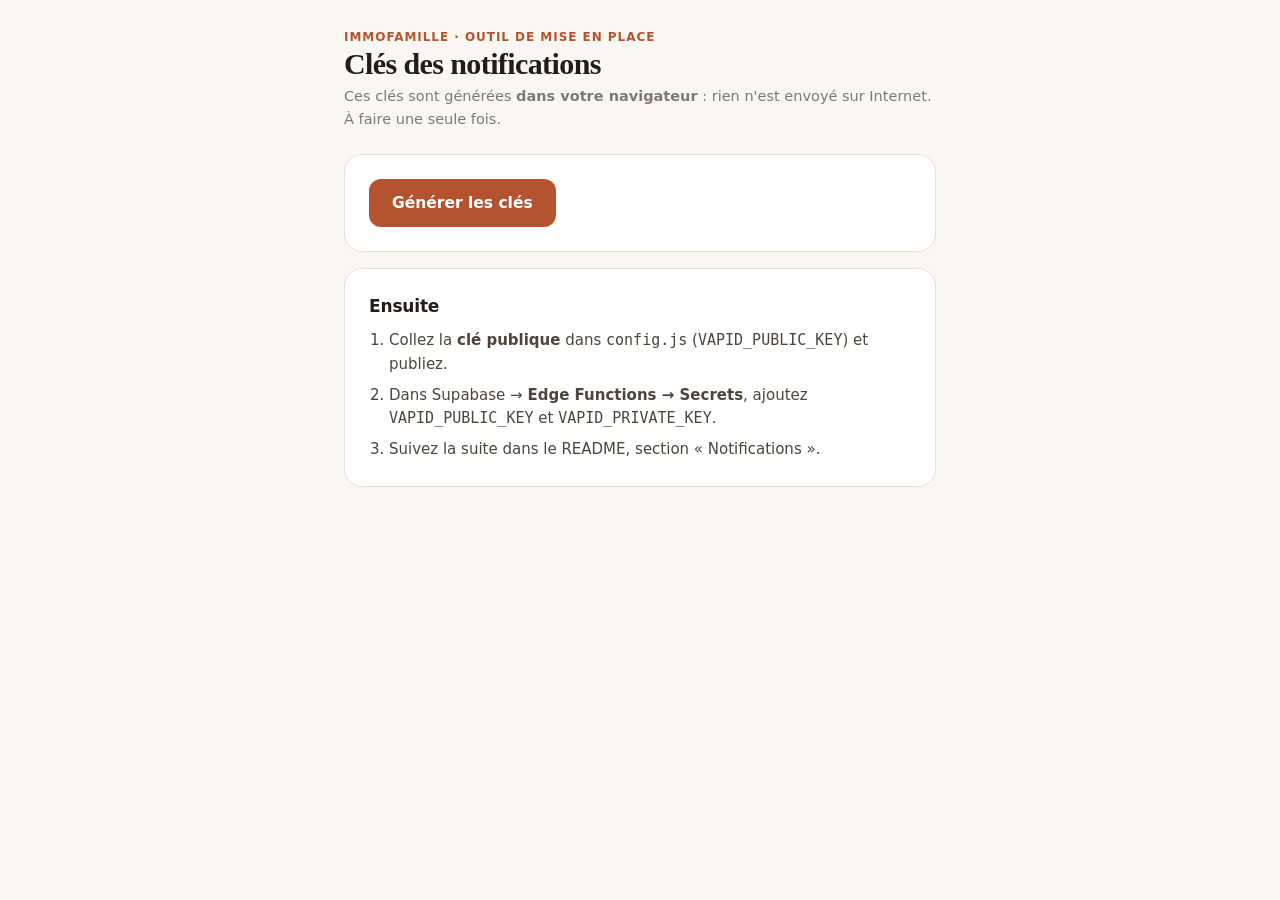
<file: outils/cles-notifications.html>
<!DOCTYPE html>
<html lang="fr" data-theme="light">
<head>
  <meta charset="UTF-8"/>
  <meta name="viewport" content="width=device-width, initial-scale=1.0"/>
  <meta name="robots" content="noindex"/>
  <title>ImmoFamille · Clés des notifications</title>
  <link rel="stylesheet" href="../style.css"/>
  <style>
    body { background: var(--bg); }
    .page { max-width: 640px; }
    .key-row { display: flex; gap: 8px; margin-bottom: 6px; }
    .key-row .input { flex: 1; min-width: 0; font-family: ui-monospace, monospace; font-size: 13px; }
    .danger-note { color: var(--danger); font-weight: 600; }
    ol.steps { padding-left: 20px; display: grid; gap: 8px; color: var(--ink-2); }
  </style>
</head>
<body>
  <main class="page">
    <header class="page-header">
      <p class="eyebrow">ImmoFamille · outil de mise en place</p>
      <h1 class="page-title">Clés des notifications</h1>
      <p class="page-sub">Ces clés sont générées <strong>dans votre navigateur</strong> : rien n'est envoyé sur Internet. À faire une seule fois.</p>
    </header>

    <section class="panel">
      <button type="button" class="btn btn-primary btn-lg" id="btn-generer">Générer les clés</button>
      <div id="resultat" hidden>
        <div class="field" style="margin-top:20px">
          <label class="label" for="cle-publique">Clé publique <span class="label-hint">→ config.js (VAPID_PUBLIC_KEY) et Secrets Supabase (VAPID_PUBLIC_KEY)</span></label>
          <div class="key-row">
            <input class="input input-readonly" id="cle-publique" readonly/>
            <button type="button" class="btn btn-secondary" data-copier="cle-publique">Copier</button>
          </div>
        </div>
        <div class="field">
          <label class="label" for="cle-privee">Clé privée <span class="label-hint">→ Secrets Supabase uniquement (VAPID_PRIVATE_KEY)</span></label>
          <div class="key-row">
            <input class="input input-readonly" id="cle-privee" readonly/>
            <button type="button" class="btn btn-secondary" data-copier="cle-privee">Copier</button>
          </div>
          <p class="hint danger-note">Ne mettez jamais la clé privée dans config.js, sur GitHub ni dans un message.</p>
        </div>
      </div>
    </section>

    <section class="panel">
      <h2 style="font-size:17px;margin-bottom:10px">Ensuite</h2>
      <ol class="steps">
        <li>Collez la <strong>clé publique</strong> dans <code>config.js</code> (<code>VAPID_PUBLIC_KEY</code>) et publiez.</li>
        <li>Dans Supabase → <strong>Edge Functions → Secrets</strong>, ajoutez <code>VAPID_PUBLIC_KEY</code> et <code>VAPID_PRIVATE_KEY</code>.</li>
        <li>Suivez la suite dans le README, section « Notifications ».</li>
      </ol>
    </section>
  </main>

  <script>
    const b64url = bytes => btoa(String.fromCharCode(...new Uint8Array(bytes)))
      .replace(/\+/g, '-').replace(/\//g, '_').replace(/=+$/, '');

    document.getElementById('btn-generer').addEventListener('click', async () => {
      // Paire de clés P-256, format attendu par web-push (VAPID)
      const paire = await crypto.subtle.generateKey({ name: 'ECDSA', namedCurve: 'P-256' }, true, ['sign', 'verify']);
      const publique = await crypto.subtle.exportKey('raw', paire.publicKey);
      const privee   = await crypto.subtle.exportKey('jwk', paire.privateKey);
      document.getElementById('cle-publique').value = b64url(publique);
      document.getElementById('cle-privee').value   = privee.d;
      document.getElementById('resultat').hidden = false;
      document.getElementById('btn-generer').textContent = 'Générer de nouvelles clés';
    });

    document.querySelectorAll('[data-copier]').forEach(btn => btn.addEventListener('click', async () => {
      const champ = document.getElementById(btn.dataset.copier);
      champ.select();
      try { await navigator.clipboard.writeText(champ.value); btn.textContent = 'Copié'; }
      catch (e) { document.execCommand('copy'); btn.textContent = 'Copié'; }
      setTimeout(() => { btn.textContent = 'Copier'; }, 1500);
    }));
  </script>
</body>
</html>
</file>
<file: style.css>
/* ============================================================
   ImmoFamille — style.css
   Chaleureux et sérieux : tons terre, papier crème, terracotta.
   Titres : Fraunces · Texte : Figtree · Icônes : Lucide
============================================================ */

/* ------------------------------------------------------------
   1. TOKENS
------------------------------------------------------------ */
:root {
  --bg:          #FAF7F2;
  --surface:     #FFFFFF;
  --surface-2:   #F4EFE7;
  --surface-3:   #EDE6DA;
  --line:        #E6DFD3;
  --line-strong: #D5CBBB;
  --ink:         #211E1A;
  --ink-2:       #4B453E;
  --muted:       #817970;

  --brand:       #B4532F;
  --brand-hover: #98431F;
  --brand-soft:  #F7E9E1;
  --brand-ink:   #8A3A1C;

  --ok:          #2E7650;
  --ok-soft:     #E3F1E8;
  --warn:        #A86B12;
  --warn-soft:   #FBF0DC;
  --danger:      #B83A2E;
  --danger-soft: #FBE7E4;

  --terrain:     #5E8452;
  --maison:      #43688F;
  --batiment:    #A2692B;
  --entreprise:  #735191;

  --radius-sm:   8px;
  --radius:      12px;
  --radius-lg:   18px;
  --shadow-sm:   0 1px 2px rgba(33, 30, 26, .06);
  --shadow:      0 1px 2px rgba(33, 30, 26, .05), 0 6px 20px rgba(33, 30, 26, .06);
  --shadow-lg:   0 4px 12px rgba(33, 30, 26, .08), 0 24px 48px rgba(33, 30, 26, .12);
  --ring:        0 0 0 3px rgba(180, 83, 47, .22);

  --font:        'Figtree', system-ui, -apple-system, 'Segoe UI', sans-serif;
  --font-display:'Fraunces', Georgia, 'Times New Roman', serif;
  --topbar-h:    64px;
  --ease:        cubic-bezier(.2, .7, .2, 1);
  color-scheme: light;
}

[data-theme="dark"] {
  --bg:          #161412;
  --surface:     #1F1C19;
  --surface-2:   #282420;
  --surface-3:   #312C27;
  --line:        #34302A;
  --line-strong: #4A433B;
  --ink:         #F3EEE7;
  --ink-2:       #CFC7BC;
  --muted:       #978F84;

  --brand:       #D9774F;
  --brand-hover: #E78C66;
  --brand-soft:  #3A2519;
  --brand-ink:   #F0A07F;

  --ok:          #5DB585;
  --ok-soft:     #1D3328;
  --warn:        #E0A445;
  --warn-soft:   #3A2C14;
  --danger:      #E47467;
  --danger-soft: #3B1F1B;

  --terrain:     #8DB27F;
  --maison:      #7FA3CB;
  --batiment:    #D39A5B;
  --entreprise:  #A987C6;

  --shadow-sm:   0 1px 2px rgba(0, 0, 0, .3);
  --shadow:      0 1px 2px rgba(0, 0, 0, .3), 0 8px 24px rgba(0, 0, 0, .25);
  --shadow-lg:   0 8px 24px rgba(0, 0, 0, .35), 0 24px 56px rgba(0, 0, 0, .4);
  --ring:        0 0 0 3px rgba(217, 119, 79, .3);
  color-scheme: dark;
}

/* ------------------------------------------------------------
   2. BASE
------------------------------------------------------------ */
*, *::before, *::after { box-sizing: border-box; margin: 0; padding: 0; }
html { -webkit-text-size-adjust: 100%; }
body {
  font-family: var(--font);
  font-size: 15px;
  line-height: 1.55;
  color: var(--ink);
  background: var(--bg);
  min-height: 100vh;
  -webkit-font-smoothing: antialiased;
}
img { max-width: 100%; display: block; }
button { font: inherit; color: inherit; cursor: pointer; background: none; border: none; }
input, textarea, select { font: inherit; color: var(--ink); }
a { color: inherit; }
:focus-visible { outline: none; box-shadow: var(--ring); border-radius: var(--radius-sm); }
[hidden] { display: none !important; }
.sr-only { position: absolute; width: 1px; height: 1px; overflow: hidden; clip: rect(0 0 0 0); white-space: nowrap; }

.icon { width: 18px; height: 18px; flex-shrink: 0; vertical-align: middle; }

h1, h2, h3 { font-weight: 600; letter-spacing: -.01em; }
.page-title {
  font-family: var(--font-display);
  font-weight: 600;
  font-size: 30px;
  line-height: 1.15;
  letter-spacing: -.02em;
}
.page-sub { color: var(--muted); font-size: 14.5px; margin-top: 4px; }
.hint { color: var(--muted); font-size: 13px; }
.hint.center { text-align: center; margin-top: 14px; }
.eyebrow {
  font-size: 12px; font-weight: 600; letter-spacing: .08em; text-transform: uppercase;
  color: var(--brand);
}

.view { display: none; }
.view.active { display: block; }

.fade-in { animation: fadeIn .35s var(--ease) both; }
@keyframes fadeIn { from { opacity: 0; transform: translateY(6px); } to { opacity: 1; transform: none; } }

/* ------------------------------------------------------------
   3. BOUTONS & CHAMPS
------------------------------------------------------------ */
.btn {
  display: inline-flex; align-items: center; justify-content: center; gap: 8px;
  height: 40px; padding: 0 16px;
  border-radius: 10px; border: 1px solid transparent;
  font-size: 14.5px; font-weight: 600; white-space: nowrap; text-decoration: none;
  transition: background .15s, border-color .15s, color .15s, box-shadow .15s, transform .1s;
}
.btn:active:not(:disabled) { transform: translateY(1px); }
.btn:disabled { opacity: .5; cursor: not-allowed; }
.btn.loading { opacity: .7; cursor: wait; }
.btn .icon { width: 17px; height: 17px; }
.btn-lg { height: 48px; padding: 0 22px; font-size: 15.5px; border-radius: 12px; }
.btn-block { width: 100%; }
.btn-sm { height: 34px; padding: 0 12px; font-size: 13.5px; border-radius: 9px; }

.btn-primary { background: var(--brand); color: #fff; }
.btn-primary:hover:not(:disabled) { background: var(--brand-hover); }
.btn-secondary { background: var(--surface); color: var(--ink); border-color: var(--line-strong); }
.btn-secondary:hover:not(:disabled) { background: var(--surface-2); }
.btn-ghost { color: var(--ink-2); }
.btn-ghost:hover:not(:disabled) { background: var(--surface-2); color: var(--ink); }
.btn-danger { background: var(--surface); color: var(--danger); border-color: var(--line-strong); }
.btn-danger:hover:not(:disabled) { background: var(--danger-soft); border-color: var(--danger); }
.btn-success { background: var(--ok); color: #fff; }
.btn-success:hover:not(:disabled) { filter: brightness(1.08); }

.icon-btn {
  width: 40px; height: 40px; border-radius: 10px;
  display: inline-flex; align-items: center; justify-content: center;
  color: var(--ink-2); transition: background .15s, color .15s;
}
.icon-btn:hover { background: var(--surface-2); color: var(--ink); }

.link-btn {
  color: var(--brand-ink); font-weight: 600; font-size: inherit;
  text-decoration: underline; text-underline-offset: 3px; text-decoration-thickness: 1px;
}
.link-btn:hover { color: var(--brand); }

.field { margin-bottom: 18px; }
.field-row { display: grid; grid-template-columns: 1fr 1fr; gap: 14px; }
.label { display: block; font-size: 14px; font-weight: 600; margin-bottom: 7px; color: var(--ink); }
.label-hint { font-weight: 400; color: var(--muted); font-size: 13px; margin-left: 4px; }
.input, .select {
  width: 100%; height: 46px; padding: 0 14px;
  background: var(--surface); border: 1px solid var(--line-strong); border-radius: 10px;
  font-size: 15px; transition: border-color .15s, box-shadow .15s;
}
textarea.input { height: auto; min-height: 104px; padding: 12px 14px; resize: vertical; line-height: 1.5; }
.input::placeholder { color: var(--muted); opacity: .8; }
.input:hover, .select:hover { border-color: var(--muted); }
.input:focus, .select:focus { outline: none; border-color: var(--brand); box-shadow: var(--ring); }
.input-readonly { background: var(--surface-2); color: var(--ink-2); font-variant-numeric: tabular-nums; }
.input-code {
  height: 58px; text-align: center; font-size: 26px; font-weight: 600;
  letter-spacing: .45em; padding-left: calc(14px + .45em); font-variant-numeric: tabular-nums;
}
.input-code::placeholder { letter-spacing: .45em; }
.select {
  appearance: none; height: 38px; width: auto; padding: 0 34px 0 12px; font-size: 14px; font-weight: 500;
  background-image: url("data:image/svg+xml,%3Csvg xmlns='http://www.w3.org/2000/svg' viewBox='0 0 24 24' fill='none' stroke='%23817970' stroke-width='2' stroke-linecap='round' stroke-linejoin='round'%3E%3Cpath d='m6 9 6 6 6-6'/%3E%3C/svg%3E");
  background-repeat: no-repeat; background-position: right 10px center; background-size: 16px;
}
.field-error { display: none; color: var(--danger); font-size: 13px; margin-top: 6px; }
.field-error.visible { display: block; }

/* ------------------------------------------------------------
   4. BARRE DU HAUT
------------------------------------------------------------ */
.topbar {
  position: sticky; top: 0; z-index: 1000;
  height: var(--topbar-h);
  display: flex; align-items: center; gap: 28px;
  padding: 0 28px;
  background: color-mix(in srgb, var(--bg) 88%, transparent);
  backdrop-filter: saturate(1.4) blur(10px);
  -webkit-backdrop-filter: saturate(1.4) blur(10px);
  border-bottom: 1px solid var(--line);
}
.brand { display: flex; align-items: center; gap: 10px; text-decoration: none; color: var(--ink); flex-shrink: 0; }
.brand-mark { width: 32px; height: 32px; color: var(--brand); }
.brand-name { font-family: var(--font-display); font-weight: 600; font-size: 21px; letter-spacing: -.02em; }
.brand-name span { color: var(--brand); }

.topnav { display: flex; gap: 4px; }
.topnav-link {
  position: relative; height: 38px; padding: 0 14px; border-radius: 10px;
  font-size: 14.5px; font-weight: 600; color: var(--muted);
  display: inline-flex; align-items: center; gap: 8px;
  transition: background .15s, color .15s;
}
.topnav-link:hover { color: var(--ink); background: var(--surface-2); }
.topnav-link.active { color: var(--ink); }
.topnav-link.active::after {
  content: ''; position: absolute; left: 14px; right: 14px; bottom: -13px;
  height: 2px; border-radius: 2px; background: var(--brand);
}
.notif-badge {
  display: none; min-width: 20px; height: 20px; padding: 0 6px; border-radius: 10px;
  background: var(--brand); color: #fff; font-size: 11.5px; font-weight: 700; line-height: 20px; text-align: center;
}
.notif-badge.visible { display: inline-block; }

.topbar-actions { margin-left: auto; display: flex; align-items: center; gap: 10px; }

.user-menu { position: relative; }
.avatar-btn {
  display: flex; align-items: center; gap: 6px;
  height: 42px; padding: 0 8px 0 4px; border-radius: 999px;
  border: 1px solid var(--line-strong); background: var(--surface);
  color: var(--muted); transition: box-shadow .15s;
}
.avatar-btn:hover, .avatar-btn[aria-expanded="true"] { box-shadow: var(--shadow); }
.avatar-btn .icon { width: 16px; height: 16px; }
.avatar-btn { position: relative; }
.avatar-dot {
  display: none; position: absolute; top: 2px; left: 28px; width: 11px; height: 11px; border-radius: 50%;
  background: var(--brand); box-shadow: 0 0 0 2px var(--surface);
}
.avatar-dot.visible { display: block; }
.avatar {
  width: 32px; height: 32px; border-radius: 50%;
  display: flex; align-items: center; justify-content: center;
  background: var(--ink); color: var(--bg); font-size: 13px; font-weight: 700; letter-spacing: .02em;
}
.menu {
  display: none; position: absolute; right: 0; top: calc(100% + 8px); z-index: 1100;
  min-width: 260px; padding: 6px;
  background: var(--surface); border: 1px solid var(--line); border-radius: 14px;
  box-shadow: var(--shadow-lg);
}
.menu.open { display: block; animation: fadeIn .15s var(--ease) both; }
.menu-head { padding: 10px 12px 12px; border-bottom: 1px solid var(--line); margin-bottom: 6px; }
.menu-name { font-weight: 700; }
.menu-email { font-size: 13px; color: var(--muted); overflow: hidden; text-overflow: ellipsis; white-space: nowrap; }
.menu-item {
  width: 100%; display: flex; align-items: center; gap: 12px;
  padding: 10px 12px; border-radius: 9px; font-size: 14.5px; text-align: left; color: var(--ink);
}
.menu-item:hover { background: var(--surface-2); }
.menu-item .icon { color: var(--muted); }
.menu-count { margin-left: auto; font-size: 12px; font-weight: 700; color: var(--brand); }
.menu-sep { height: 1px; background: var(--line); margin: 6px 4px; }
.menu-danger, .menu-danger .icon { color: var(--danger); }

/* Visibilité selon l'état de connexion */
.auth-mode .app-only { display: none !important; }
body:not(.auth-mode) .gate-only { display: none !important; }
body:not(.is-admin) .admin-only { display: none !important; }

/* ------------------------------------------------------------
   5. ÉCRANS DE CONNEXION
------------------------------------------------------------ */
.gate-aside {
  position: fixed; top: var(--topbar-h); left: 0; bottom: 0; width: 44%;
  background: var(--surface-2); border-right: 1px solid var(--line);
  display: flex; flex-direction: column; justify-content: space-between;
  overflow: hidden;
}
.gate-aside-inner { padding: 64px 56px 0; max-width: 560px; }
.gate-hero {
  font-family: var(--font-display); font-weight: 600;
  font-size: clamp(30px, 3.1vw, 42px); line-height: 1.12; letter-spacing: -.025em;
  margin: 14px 0 16px;
}
.gate-lead { color: var(--ink-2); font-size: 16px; line-height: 1.6; max-width: 46ch; }
.gate-points { list-style: none; margin-top: 28px; display: grid; gap: 14px; }
.gate-points li { display: flex; align-items: center; gap: 12px; font-weight: 500; color: var(--ink-2); }
.gate-points .icon {
  width: 34px; height: 34px; padding: 8px; border-radius: 10px;
  background: var(--surface); color: var(--brand); box-shadow: var(--shadow-sm);
}
.gate-illu { width: 100%; height: auto; color: var(--line-strong); padding: 0 24px 12px; }

.gate-page {
  min-height: calc(100vh - var(--topbar-h));
  display: flex; align-items: center; justify-content: center;
  padding: 40px 20px;
}
@media (min-width: 961px) {
  .gate-page { margin-left: 44%; }
}
.gate-card { width: 100%; max-width: 420px; }
.gate-card-center { text-align: center; }
.gate-title {
  font-family: var(--font-display); font-weight: 600;
  font-size: 28px; line-height: 1.2; letter-spacing: -.02em; margin-bottom: 8px;
}
.gate-text { color: var(--ink-2); margin-bottom: 22px; }

.segmented {
  display: grid; grid-template-columns: 1fr 1fr; gap: 4px; padding: 4px;
  background: var(--surface-2); border: 1px solid var(--line); border-radius: 12px; margin-bottom: 24px;
}
.segmented-btn {
  height: 38px; border-radius: 9px; font-size: 14.5px; font-weight: 600; color: var(--muted);
  transition: background .15s, color .15s, box-shadow .15s;
}
.segmented-btn.active { background: var(--surface); color: var(--ink); box-shadow: var(--shadow-sm); }

.auth-pane { display: none; }
.auth-pane.active { display: block; animation: fadeIn .25s var(--ease) both; }

.notice {
  display: none; margin-top: 18px; padding: 12px 14px 12px 42px; position: relative;
  border-radius: 10px; font-size: 14px; line-height: 1.5;
  background: var(--surface-2); color: var(--ink-2); border: 1px solid var(--line);
}
.notice.visible { display: block; animation: fadeIn .2s var(--ease) both; }
.notice::before {
  content: ''; position: absolute; left: 14px; top: 13px; width: 18px; height: 18px;
  background: currentColor; opacity: .9;
  -webkit-mask: var(--notice-icon) center / contain no-repeat; mask: var(--notice-icon) center / contain no-repeat;
  --notice-icon: url("data:image/svg+xml,%3Csvg xmlns='http://www.w3.org/2000/svg' viewBox='0 0 24 24' fill='none' stroke='black' stroke-width='2' stroke-linecap='round' stroke-linejoin='round'%3E%3Ccircle cx='12' cy='12' r='10'/%3E%3Cpath d='M12 16v-4M12 8h.01'/%3E%3C/svg%3E");
}
.notice.success { background: var(--ok-soft); border-color: transparent; color: var(--ink); }
.notice.success::before {
  color: var(--ok);
  --notice-icon: url("data:image/svg+xml,%3Csvg xmlns='http://www.w3.org/2000/svg' viewBox='0 0 24 24' fill='none' stroke='black' stroke-width='2' stroke-linecap='round' stroke-linejoin='round'%3E%3Ccircle cx='12' cy='12' r='10'/%3E%3Cpath d='m9 12 2 2 4-4'/%3E%3C/svg%3E");
}
.notice.error { background: var(--danger-soft); border-color: transparent; color: var(--ink); }
.notice.error::before {
  color: var(--danger);
  --notice-icon: url("data:image/svg+xml,%3Csvg xmlns='http://www.w3.org/2000/svg' viewBox='0 0 24 24' fill='none' stroke='black' stroke-width='2' stroke-linecap='round' stroke-linejoin='round'%3E%3Cpath d='m21.73 18-8-14a2 2 0 0 0-3.48 0l-8 14A2 2 0 0 0 4 21h16a2 2 0 0 0 1.73-3'/%3E%3Cpath d='M12 9v4M12 17h.01'/%3E%3C/svg%3E");
}

/* Connexion : mot de passe, attente de l'e-mail */
.label-row { display: flex; align-items: baseline; justify-content: space-between; gap: 12px; }
.link-sm { font-size: 13px; font-weight: 600; margin-bottom: 7px; }
.password-field { position: relative; }
.password-field .input { padding-right: 48px; }
.reveal-btn {
  position: absolute; right: 4px; top: 50%; transform: translateY(-50%);
  width: 40px; height: 38px; border-radius: 8px; display: flex; align-items: center; justify-content: center;
  color: var(--muted);
}
.reveal-btn:hover { color: var(--ink); background: var(--surface-2); }
.divider {
  display: flex; align-items: center; gap: 12px; margin: 22px 0 16px;
  color: var(--muted); font-size: 13px;
}
.divider::before, .divider::after { content: ''; flex: 1; height: 1px; background: var(--line); }
.otp-mode > .gate-title, .otp-mode > #auth-intro, .otp-mode > .segmented { display: none; }
.mail-wait { text-align: center; }
.mail-wait .state-icon { margin-bottom: 14px; }
.mail-wait-title { font-family: var(--font-display); font-size: 22px; font-weight: 600; margin-bottom: 6px; }
.mail-wait .gate-text { margin-bottom: 12px; }
.waiting-line {
  display: inline-flex; align-items: center; gap: 10px; text-align: left;
  font-size: 13.5px; color: var(--ink-2); background: var(--surface-2);
  padding: 10px 14px; border-radius: 10px;
}
.pulse-dot {
  width: 9px; height: 9px; border-radius: 50%; flex-shrink: 0; background: var(--brand);
  animation: pulse 1.4s ease-in-out infinite;
}
@keyframes pulse { 0%, 100% { opacity: .35; transform: scale(.85); } 50% { opacity: 1; transform: scale(1.1); } }
.rules { list-style: none; display: grid; gap: 4px; margin-top: 10px; font-size: 13.5px; color: var(--muted); }
.rules li { display: flex; align-items: center; gap: 8px; transition: color .15s; }
.rules .icon { width: 15px; height: 15px; }
.rules li.ok { color: var(--ok); }

.stepper { list-style: none; display: flex; align-items: center; gap: 10px; margin-bottom: 24px; }
.step { display: flex; align-items: center; gap: 8px; font-size: 13.5px; font-weight: 600; color: var(--muted); white-space: nowrap; }
.step-dot {
  width: 26px; height: 26px; border-radius: 50%; flex-shrink: 0;
  display: flex; align-items: center; justify-content: center; font-size: 12.5px; font-weight: 700;
  background: var(--surface); border: 1.5px solid var(--line-strong); color: var(--muted);
}
.step-dot .icon { width: 14px; height: 14px; stroke-width: 2.5; }
.step.active { color: var(--ink); }
.step.active .step-dot { background: var(--brand); border-color: var(--brand); color: #fff; }
.step.done { color: var(--ok); }
.step.done .step-dot { background: var(--ok); border-color: var(--ok); color: #fff; }
.step-line { flex: 1; height: 2px; border-radius: 2px; background: var(--line); min-width: 20px; }
.step-line.done { background: var(--ok); }

.state-icon {
  width: 60px; height: 60px; margin: 0 auto 18px; border-radius: 18px;
  display: flex; align-items: center; justify-content: center;
  background: var(--brand-soft); color: var(--brand);
}
.state-icon .icon { width: 28px; height: 28px; }
.state-actions { display: flex; gap: 10px; justify-content: center; flex-wrap: wrap; }
.gate-text code { background: var(--surface-2); padding: 1px 6px; border-radius: 5px; font-size: 13px; }

/* ------------------------------------------------------------
   6. ACCUEIL : LISTE + CARTE
------------------------------------------------------------ */
.home-layout {
  display: grid; grid-template-columns: minmax(460px, 58%) 1fr;
  height: calc(100vh - var(--topbar-h));
}
.list-pane { overflow-y: auto; padding: 28px 28px 48px; }
.map-pane { position: relative; padding: 16px 16px 16px 0; }
#map { width: 100%; height: 100%; border-radius: var(--radius-lg); overflow: hidden; background: var(--surface-2); }

.list-head { margin-bottom: 22px; }
.list-title-row { display: flex; align-items: flex-start; justify-content: space-between; gap: 16px; margin-bottom: 18px; }

.search-field {
  position: relative; display: flex; align-items: center;
  height: 48px; padding: 0 12px 0 16px; gap: 10px;
  background: var(--surface); border: 1px solid var(--line-strong); border-radius: 999px;
  box-shadow: var(--shadow-sm); transition: box-shadow .15s, border-color .15s;
}
.search-field:focus-within { border-color: var(--brand); box-shadow: var(--ring); }
.search-field > .icon { color: var(--muted); }
.search-field input { flex: 1; min-width: 0; border: none; background: none; outline: none; font-size: 15px; height: 100%; }
.search-field input::-webkit-search-cancel-button { display: none; }
.search-clear { display: none; width: 30px; height: 30px; border-radius: 50%; align-items: center; justify-content: center; color: var(--muted); }
.search-clear:hover { background: var(--surface-2); color: var(--ink); }
.search-clear.visible { display: inline-flex; }

.chips { display: flex; gap: 8px; margin-top: 14px; overflow-x: auto; scrollbar-width: none; padding-bottom: 2px; }
.chips::-webkit-scrollbar { display: none; }
.chip {
  flex-shrink: 0; display: inline-flex; align-items: center; gap: 7px;
  height: 36px; padding: 0 14px; border-radius: 999px;
  border: 1px solid var(--line-strong); background: var(--surface);
  font-size: 14px; font-weight: 500; color: var(--ink-2);
  transition: border-color .15s, background .15s, color .15s;
}
.chip .icon { width: 16px; height: 16px; }
.chip:hover { border-color: var(--ink-2); color: var(--ink); }
.chip.active { background: var(--ink); border-color: var(--ink); color: var(--bg); }

.biens-grid { display: grid; grid-template-columns: repeat(auto-fill, minmax(230px, 1fr)); gap: 26px 20px; }

.bien-card { cursor: pointer; border-radius: var(--radius); outline: none; }
.bien-media {
  position: relative; aspect-ratio: 4 / 3; border-radius: var(--radius); overflow: hidden;
  background: var(--surface-2);
}
.bien-media img { width: 100%; height: 100%; object-fit: cover; transition: transform .4s var(--ease); }
.bien-card:hover .bien-media img { transform: scale(1.04); }
.bien-placeholder {
  width: 100%; height: 100%; display: flex; align-items: center; justify-content: center;
  color: var(--type-color, var(--muted));
  background:
    radial-gradient(circle at 30% 25%, color-mix(in srgb, var(--type-color, var(--muted)) 14%, transparent), transparent 60%),
    var(--surface-2);
}
.bien-placeholder .icon { width: 40px; height: 40px; stroke-width: 1.25; opacity: .8; }
.bien-card.highlighted .bien-media, .bien-card:focus-visible .bien-media { box-shadow: 0 0 0 2px var(--bg), 0 0 0 4px var(--brand); }

.type-tag {
  position: absolute; left: 10px; top: 10px;
  display: inline-flex; align-items: center; gap: 6px;
  height: 28px; padding: 0 10px; border-radius: 999px;
  background: color-mix(in srgb, var(--surface) 94%, transparent); color: var(--ink);
  font-size: 12.5px; font-weight: 600; box-shadow: var(--shadow-sm);
}
.type-tag .icon { width: 14px; height: 14px; color: var(--type-color); }

.bien-body { padding: 12px 2px 0; }
.bien-name { font-size: 16px; font-weight: 600; line-height: 1.3; color: var(--ink); }
.bien-loc {
  display: flex; align-items: center; gap: 5px; margin-top: 2px;
  font-size: 14px; color: var(--muted); overflow: hidden; white-space: nowrap; text-overflow: ellipsis;
}
.bien-loc .icon { width: 14px; height: 14px; }
.bien-foot { display: flex; align-items: center; gap: 10px; margin-top: 10px; font-size: 13px; color: var(--ink-2); }
.bien-foot .progress { flex: 1; height: 4px; }

.statut {
  display: inline-flex; align-items: center; gap: 6px;
  font-size: 13px; font-weight: 600; white-space: nowrap;
}
.statut .icon { width: 15px; height: 15px; }
.statut-complet   { color: var(--ok); }
.statut-incomplet { color: var(--warn); }

.empty-state { grid-column: 1 / -1; text-align: center; padding: 56px 16px; color: var(--ink-2); }
.empty-state .state-icon { background: var(--surface-2); color: var(--muted); }
.empty-state h3 { font-family: var(--font-display); font-size: 21px; margin-bottom: 6px; color: var(--ink); }
.empty-state p { color: var(--muted); max-width: 36ch; margin: 0 auto 18px; }

.map-toggle {
  display: none; position: fixed; left: 50%; bottom: 22px; transform: translateX(-50%); z-index: 900;
  height: 46px; padding: 0 20px; border-radius: 999px; gap: 8px; align-items: center;
  background: var(--ink); color: var(--bg); font-weight: 600; font-size: 14.5px;
  box-shadow: var(--shadow-lg);
}

/* Marqueurs de la carte (pilules) */
.pin-wrap { background: none; border: none; }
.pin {
  position: absolute; left: 0; top: 0; transform: translate(-50%, calc(-100% - 7px));
  display: inline-flex; align-items: center; gap: 6px;
  height: 30px; padding: 0 11px 0 8px; border-radius: 999px;
  background: var(--surface); color: var(--ink);
  font-family: var(--font); font-size: 13px; font-weight: 700; white-space: nowrap;
  box-shadow: 0 0 0 1px rgba(0,0,0,.06), 0 2px 8px rgba(0,0,0,.18);
  transition: transform .15s var(--ease), background .15s, color .15s;
  max-width: 180px;
}
.pin span { overflow: hidden; text-overflow: ellipsis; }
.pin::after {
  content: ''; position: absolute; left: 50%; bottom: -5px; width: 10px; height: 10px;
  background: inherit; transform: translateX(-50%) rotate(45deg); border-radius: 0 0 2px 0;
  box-shadow: 2px 2px 3px rgba(0,0,0,.08);
}
.pin .icon { width: 15px; height: 15px; color: var(--type-color); }
.pin:hover, .pin.active {
  background: var(--ink); color: var(--bg); transform: translate(-50%, calc(-100% - 7px)) scale(1.06);
}
.pin.active .icon, .pin:hover .icon { color: var(--bg); }
.leaflet-marker-icon.pin-wrap.is-active { z-index: 1000 !important; }
.map-compact .pin { padding: 0 7px; }
.map-compact .pin span { display: none; }
.map-compact .pin:hover span, .map-compact .pin.active span { display: inline; }
.map-compact .pin:hover, .map-compact .pin.active { padding: 0 11px 0 8px; }

.leaflet-popup-content-wrapper { border-radius: 14px; padding: 0; overflow: hidden; box-shadow: var(--shadow-lg); background: var(--surface); color: var(--ink); }
.leaflet-popup-content { margin: 0; width: 240px !important; font-family: var(--font); }
.leaflet-popup-tip { background: var(--surface); }
.leaflet-container a.leaflet-popup-close-button { top: 8px; right: 8px; width: 26px; height: 26px; border-radius: 50%; background: var(--surface); color: var(--ink); font-size: 18px; line-height: 24px; }
.popup-media { aspect-ratio: 16 / 10; background: var(--surface-2); }
.popup-media img { width: 100%; height: 100%; object-fit: cover; }
.popup-media .bien-placeholder .icon { width: 30px; height: 30px; }
.popup-body { padding: 12px 14px 14px; }
.popup-body strong { display: block; font-size: 15px; margin-bottom: 2px; }
.popup-body small { color: var(--muted); display: block; margin-bottom: 10px; }
.popup-body .btn { width: 100%; height: 36px; font-size: 13.5px; }
.leaflet-container { font-family: var(--font); background: var(--surface-2); }
/* Plan OpenStreetMap harmonisé avec l'app (seules les tuiles sont filtrées, pas les pilules) */
.map-plan .leaflet-tile-pane { filter: saturate(.72) sepia(.12) brightness(1.02); }
[data-theme="dark"] .map-plan .leaflet-tile-pane { filter: invert(1) hue-rotate(180deg) brightness(.92) contrast(.88) saturate(.45); }
.map-style-btn {
  display: inline-flex; align-items: center; gap: 7px;
  height: 36px; padding: 0 12px; border-radius: 10px;
  background: var(--surface); color: var(--ink); border: 1px solid var(--line);
  font-family: var(--font); font-size: 13px; font-weight: 600;
  box-shadow: var(--shadow); cursor: pointer;
}
.map-style-btn:hover { background: var(--surface-2); }
.map-style-btn .icon { width: 16px; height: 16px; }
.leaflet-control-attribution { font-size: 10px; }
.leaflet-bar { border: 1px solid var(--line) !important; box-shadow: var(--shadow) !important; border-radius: 10px !important; overflow: hidden; }
.leaflet-bar a { color: var(--ink) !important; background: var(--surface) !important; border-color: var(--line) !important; }
.leaflet-bar a:hover { background: var(--surface-2) !important; }
.leaflet-control-attribution { background: color-mix(in srgb, var(--surface) 85%, transparent) !important; color: var(--muted) !important; }
.leaflet-control-attribution a { color: var(--ink-2) !important; }

/* ------------------------------------------------------------
   7. PAGES (formulaire, fiche, admin)
------------------------------------------------------------ */
.page { margin: 0 auto; padding: 28px 24px 96px; }
.page-narrow { max-width: 760px; }
.page-wide { max-width: 1120px; }
.page-header { margin-bottom: 24px; }
.back-link {
  display: inline-flex; align-items: center; gap: 6px; margin-bottom: 16px;
  font-size: 14px; font-weight: 600; color: var(--ink-2); padding: 6px 8px 6px 4px; border-radius: 8px;
}
.back-link:hover { color: var(--ink); background: var(--surface-2); }

.panel {
  background: var(--surface); border: 1px solid var(--line); border-radius: var(--radius-lg);
  padding: 24px; margin-bottom: 16px;
}
.panel-head { display: flex; gap: 14px; margin-bottom: 20px; }
.panel-head h2 { font-size: 17px; }
.panel-head p { color: var(--muted); font-size: 14px; }
.panel-num {
  width: 28px; height: 28px; border-radius: 50%; flex-shrink: 0; margin-top: 1px;
  display: flex; align-items: center; justify-content: center;
  background: var(--brand-soft); color: var(--brand-ink); font-size: 13px; font-weight: 700;
}
.panel-title-row { display: flex; align-items: center; gap: 10px; margin-bottom: 16px; }
.panel-title-row h2 { font-size: 17px; }
.count-pill {
  min-width: 24px; height: 24px; padding: 0 8px; border-radius: 12px;
  background: var(--surface-2); color: var(--ink-2); font-size: 12.5px; font-weight: 700;
  display: inline-flex; align-items: center; justify-content: center;
}

.type-picker { display: grid; grid-template-columns: repeat(4, 1fr); gap: 10px; }
.type-option {
  display: flex; flex-direction: column; align-items: flex-start; gap: 10px;
  padding: 14px; border-radius: 12px; border: 1px solid var(--line-strong); background: var(--surface);
  font-weight: 600; font-size: 14.5px; text-align: left;
  transition: border-color .15s, box-shadow .15s, background .15s;
}
.type-option .icon { width: 24px; height: 24px; color: var(--type-color); stroke-width: 1.6; }
.type-option:hover { border-color: var(--ink-2); }
.type-option.selected { border-color: var(--ink); box-shadow: inset 0 0 0 1px var(--ink); background: var(--surface-2); }

.geo-row { margin-bottom: 12px; }
#map-picker { height: 300px; border-radius: var(--radius); overflow: hidden; border: 1px solid var(--line); cursor: crosshair; }
.coords-display { display: grid; grid-template-columns: 1fr 1fr; gap: 10px; margin: 10px 0 12px; }
.coords-display .input { height: 40px; font-size: 14px; }
.disclosure { margin-bottom: 18px; }
.disclosure summary {
  cursor: pointer; font-size: 14px; font-weight: 600; color: var(--brand-ink);
  list-style: none; display: inline-flex; align-items: center; gap: 6px; padding: 4px 0;
}
.disclosure summary::-webkit-details-marker { display: none; }
.disclosure summary::before { content: '+'; font-size: 16px; width: 14px; text-align: center; }
.disclosure[open] summary::before { content: '−'; }
.disclosure .dms-row { margin-top: 10px; }
.dms-row { display: flex; gap: 8px; }
.dms-row .input { flex: 1; min-width: 0; }
.dms-row .btn { height: 46px; }

.upload-zone {
  display: flex; flex-direction: column; align-items: center; text-align: center; gap: 4px;
  padding: 28px 16px; border: 1.5px dashed var(--line-strong); border-radius: var(--radius);
  background: var(--bg); cursor: pointer; transition: border-color .15s, background .15s;
}
.upload-zone:hover, .upload-zone.drag-over { border-color: var(--brand); background: var(--brand-soft); }
.upload-zone p { font-size: 14.5px; color: var(--ink-2); }
.upload-zone strong { color: var(--ink); }
.upload-icon {
  width: 44px; height: 44px; border-radius: 12px; margin-bottom: 8px;
  display: flex; align-items: center; justify-content: center;
  background: var(--surface); color: var(--brand); box-shadow: var(--shadow-sm);
}
.upload-icon .icon { width: 22px; height: 22px; }

.preview-grid { display: grid; grid-template-columns: repeat(auto-fill, minmax(104px, 1fr)); gap: 10px; margin-top: 14px; }
.preview-grid:empty { display: none; }
.preview-item { position: relative; aspect-ratio: 1; border-radius: 10px; overflow: hidden; background: var(--surface-2); }
.preview-item img { width: 100%; height: 100%; object-fit: cover; }
.preview-item .cover-tag {
  position: absolute; left: 6px; bottom: 6px; padding: 2px 8px; border-radius: 999px;
  background: rgba(0,0,0,.6); color: #fff; font-size: 11px; font-weight: 600;
}
.remove-btn {
  position: absolute; top: 6px; right: 6px; width: 28px; height: 28px; border-radius: 50%;
  display: flex; align-items: center; justify-content: center;
  background: rgba(255,255,255,.92); color: #211E1A; box-shadow: var(--shadow-sm);
}
.remove-btn .icon { width: 15px; height: 15px; }
.remove-btn:hover { background: #fff; color: var(--danger); }

.file-list { display: grid; gap: 8px; margin-top: 14px; }
.file-list:empty { display: none; }
.file-item {
  display: flex; align-items: center; gap: 12px;
  padding: 10px 12px; border: 1px solid var(--line); border-radius: 10px; background: var(--surface);
  font-size: 14px; color: var(--ink); text-decoration: none; text-align: left; width: 100%;
}
a.file-item:hover, button.file-item:hover { border-color: var(--line-strong); background: var(--surface-2); }
.file-icon {
  width: 34px; height: 34px; border-radius: 9px; flex-shrink: 0;
  display: flex; align-items: center; justify-content: center; background: var(--surface-2); color: var(--ink-2);
}
.file-name { flex: 1; min-width: 0; overflow: hidden; text-overflow: ellipsis; white-space: nowrap; font-weight: 500; }
.file-size { color: var(--muted); font-size: 13px; flex-shrink: 0; }
.file-remove { width: 30px; height: 30px; border-radius: 8px; display: flex; align-items: center; justify-content: center; color: var(--muted); }
.file-remove:hover { background: var(--danger-soft); color: var(--danger); }

.progress { height: 6px; border-radius: 99px; background: var(--surface-3); overflow: hidden; }
.progress-bar { height: 100%; width: 0; border-radius: 99px; background: var(--warn); transition: width .4s var(--ease), background .3s; }
.progress-bar.full { background: var(--ok); }
.progress-block { margin-bottom: 16px; }
.progress-label { display: flex; justify-content: space-between; font-size: 13px; color: var(--muted); margin-top: 8px; }

.checklist { display: grid; gap: 10px; }
.checklist-item {
  border: 1px solid var(--line); border-radius: 12px; padding: 14px 16px;
  transition: border-color .15s, background .15s;
}
.checklist-item.has-doc { border-color: color-mix(in srgb, var(--ok) 40%, var(--line)); background: color-mix(in srgb, var(--ok-soft) 55%, var(--surface)); }
.checklist-item-top { display: flex; align-items: center; gap: 12px; cursor: pointer; }
.checklist-checkbox {
  appearance: none; width: 22px; height: 22px; flex-shrink: 0; margin: 0; cursor: pointer;
  border: 1.5px solid var(--line-strong); border-radius: 6px; background: var(--surface);
  display: grid; place-content: center; transition: background .15s, border-color .15s;
}
.checklist-checkbox::after {
  content: ''; width: 12px; height: 12px; transform: scale(0); transition: transform .15s var(--ease);
  background: #fff;
  -webkit-mask: url("data:image/svg+xml,%3Csvg xmlns='http://www.w3.org/2000/svg' viewBox='0 0 24 24' fill='none' stroke='black' stroke-width='3.5' stroke-linecap='round' stroke-linejoin='round'%3E%3Cpath d='M20 6 9 17l-5-5'/%3E%3C/svg%3E") center / contain no-repeat;
          mask: url("data:image/svg+xml,%3Csvg xmlns='http://www.w3.org/2000/svg' viewBox='0 0 24 24' fill='none' stroke='black' stroke-width='3.5' stroke-linecap='round' stroke-linejoin='round'%3E%3Cpath d='M20 6 9 17l-5-5'/%3E%3C/svg%3E") center / contain no-repeat;
}
.checklist-checkbox:checked { background: var(--ok); border-color: var(--ok); }
.checklist-checkbox:checked::after { transform: scale(1); }
.checklist-label { flex: 1; font-weight: 600; cursor: pointer; }
.checklist-status { font-size: 13px; font-weight: 600; color: var(--muted); }
.checklist-item.has-doc .checklist-status { color: var(--ok); }
.checklist-fields { display: none; grid-template-columns: 1fr 1fr; gap: 8px; margin-top: 12px; }
.checklist-item.has-doc .checklist-fields { display: grid; }
.checklist-input { height: 40px; font-size: 14px; }

.form-actions {
  position: sticky; bottom: 0; z-index: 50;
  display: flex; justify-content: flex-end; gap: 10px;
  padding: 14px 0; margin-top: 8px;
  background: linear-gradient(to top, var(--bg) 70%, transparent);
}

/* Fiche d'un bien */
.detail-top { display: flex; align-items: flex-start; justify-content: space-between; gap: 20px; margin-bottom: 18px; }
.detail-title { font-family: var(--font-display); font-weight: 600; font-size: 34px; line-height: 1.12; letter-spacing: -.02em; }
.detail-meta { display: flex; align-items: center; flex-wrap: wrap; gap: 8px 16px; margin-top: 8px; color: var(--ink-2); font-size: 14.5px; }
.detail-meta > span { display: inline-flex; align-items: center; gap: 6px; }
.detail-meta .icon { width: 16px; height: 16px; color: var(--muted); }
.detail-meta .type-dot .icon { color: var(--type-color); }
.detail-actions { display: flex; gap: 8px; flex-shrink: 0; }

.gallery {
  display: grid; gap: 8px; border-radius: var(--radius-lg); overflow: hidden; margin-bottom: 32px;
  grid-template-columns: 2fr 1fr 1fr; grid-template-rows: 190px 190px;
}
.gallery-item { position: relative; overflow: hidden; background: var(--surface-2); cursor: zoom-in; }
.gallery-item img { width: 100%; height: 100%; object-fit: cover; transition: filter .2s; }
.gallery-item:hover img { filter: brightness(.92); }
.gallery-item:first-child { grid-row: 1 / 3; }
.gallery.count-1 { grid-template-columns: 1fr; grid-template-rows: 380px; }
.gallery.count-2 { grid-template-columns: 1fr 1fr; grid-template-rows: 380px; }
.gallery.count-2 .gallery-item:first-child, .gallery.count-1 .gallery-item:first-child { grid-row: auto; }
.gallery.count-3 { grid-template-columns: 2fr 1fr; }
.gallery.count-4 .gallery-item:nth-child(2) { grid-row: 1 / 3; }
.gallery-empty {
  height: 240px; border-radius: var(--radius-lg); margin-bottom: 32px;
  display: flex; flex-direction: column; align-items: center; justify-content: center; gap: 8px;
  color: var(--muted); font-size: 14px;
}
.gallery-empty.bien-placeholder .icon { width: 44px; height: 44px; }

.detail-grid { display: grid; grid-template-columns: minmax(0, 1fr) 360px; gap: 40px; align-items: start; }
.detail-section { padding: 24px 0; border-top: 1px solid var(--line); }
.detail-section:first-child { border-top: none; padding-top: 0; }
.detail-section h2 { font-size: 18px; margin-bottom: 14px; }
.detail-desc { color: var(--ink-2); line-height: 1.7; white-space: pre-line; }
.facts { display: grid; grid-template-columns: repeat(auto-fill, minmax(180px, 1fr)); gap: 16px; }
.fact { display: flex; gap: 12px; }
.fact .icon { width: 22px; height: 22px; color: var(--ink-2); margin-top: 2px; }
.fact-label { font-size: 13px; color: var(--muted); }
.fact-value { font-weight: 600; font-size: 14.5px; font-variant-numeric: tabular-nums; }
#map-detail { height: 300px; border-radius: var(--radius); overflow: hidden; }

.side-card {
  position: sticky; top: calc(var(--topbar-h) + 24px);
  background: var(--surface); border: 1px solid var(--line); border-radius: var(--radius-lg);
  padding: 22px; box-shadow: var(--shadow);
}
.side-card h2 { font-size: 17px; margin-bottom: 4px; }
.side-score { display: flex; align-items: baseline; gap: 8px; margin: 10px 0 10px; }
.side-score strong { font-family: var(--font-display); font-size: 34px; font-weight: 600; line-height: 1; }
.side-score span { color: var(--muted); font-size: 14px; }
.legal-list { list-style: none; margin-top: 16px; display: grid; gap: 2px; }
.legal-item { display: flex; gap: 12px; padding: 10px 0; border-top: 1px solid var(--line); }
.legal-item:first-child { border-top: none; }
.legal-mark {
  width: 24px; height: 24px; border-radius: 50%; flex-shrink: 0;
  display: flex; align-items: center; justify-content: center;
}
.legal-mark .icon { width: 14px; height: 14px; stroke-width: 2.5; }
.legal-mark.ok  { background: var(--ok-soft); color: var(--ok); }
.legal-mark.nok { background: var(--surface-2); color: var(--muted); }
.legal-label { font-weight: 600; font-size: 14.5px; }
.legal-item.missing .legal-label { color: var(--muted); font-weight: 500; }
.legal-meta { font-size: 13px; color: var(--muted); }
.side-card .btn { margin-top: 16px; }

/* Administration */
.quota { display: flex; align-items: flex-end; gap: 16px; margin-bottom: 22px; }
.quota > div { flex: 1; }
.quota-title { font-weight: 600; margin-bottom: 10px; }
.quota-pct { font-family: var(--font-display); font-size: 26px; font-weight: 600; line-height: 1; }
#quota-bar { background: var(--brand); }
.member-list { display: grid; gap: 4px; }
.member-item { display: flex; align-items: center; gap: 14px; padding: 12px 4px; border-top: 1px solid var(--line); }
.member-item:first-child { border-top: none; }
.member-avatar {
  width: 42px; height: 42px; border-radius: 50%; flex-shrink: 0;
  display: flex; align-items: center; justify-content: center;
  background: var(--surface-3); color: var(--ink-2); font-weight: 700; font-size: 14px;
}
.member-item.is-admin .member-avatar { background: var(--ink); color: var(--bg); }
.member-info { flex: 1; min-width: 0; }
.member-name { font-weight: 600; display: flex; align-items: center; flex-wrap: wrap; gap: 6px 8px; }
.member-meta { font-size: 13px; color: var(--muted); overflow: hidden; text-overflow: ellipsis; white-space: nowrap; }
.member-actions { display: flex; gap: 6px; flex-shrink: 0; }
.member-empty { color: var(--muted); font-size: 14px; padding: 4px 0; }
.tag {
  display: inline-flex; align-items: center; gap: 5px;
  height: 22px; padding: 0 8px; border-radius: 999px; font-size: 12px; font-weight: 600; white-space: nowrap;
}
.tag .icon { width: 13px; height: 13px; }
.tag-neutral { background: var(--surface-2); color: var(--ink-2); }
.tag-ok      { background: var(--ok-soft); color: var(--ok); }
.tag-warn    { background: var(--warn-soft); color: var(--warn); }
.tag-danger  { background: var(--danger-soft); color: var(--danger); }

/* Installation sur téléphone & hors connexion */
.install-card {
  display: flex; align-items: center; gap: 12px;
  padding: 12px 12px 12px 14px; margin-bottom: 20px;
  background: var(--surface); border: 1px solid var(--line); border-radius: var(--radius);
  box-shadow: var(--shadow-sm);
}
.install-logo { width: 38px; height: 38px; flex-shrink: 0; color: var(--brand); }
.install-text { flex: 1; min-width: 0; display: flex; flex-direction: column; font-size: 13.5px; line-height: 1.35; }
.install-text span { color: var(--muted); }
.install-close { width: 32px; height: 32px; flex-shrink: 0; }
.notif-card-icon {
  width: 38px; height: 38px; flex-shrink: 0; border-radius: 10px;
  display: flex; align-items: center; justify-content: center;
  background: var(--brand-soft); color: var(--brand);
}
.offline-banner {
  position: sticky; top: var(--topbar-h); z-index: 950;
  display: flex; align-items: center; justify-content: center; gap: 8px;
  padding: 8px 16px; background: var(--warn-soft); color: var(--ink);
  font-size: 13.5px; font-weight: 500; text-align: center;
  border-bottom: 1px solid var(--line);
}
.offline-banner .icon { width: 16px; height: 16px; color: var(--warn); }

/* ------------------------------------------------------------
   8. SUPERPOSITIONS (modal, lightbox, toasts, loader)
------------------------------------------------------------ */
.modal {
  display: none; position: fixed; inset: 0; z-index: 9500; padding: 16px;
  background: rgba(22, 20, 18, .5); align-items: center; justify-content: center;
}
.modal.open { display: flex; animation: fadeIn .2s var(--ease) both; }
.modal-card {
  width: 100%; max-width: 420px; max-height: calc(100vh - 32px); overflow-y: auto;
  background: var(--surface); border-radius: 20px; padding: 28px 24px 24px; text-align: center;
  box-shadow: var(--shadow-lg);
}
.callout {
  display: flex; gap: 12px; text-align: left; font-size: 13.5px; line-height: 1.5;
  background: var(--brand-soft); color: var(--ink); border-radius: 12px; padding: 12px 14px; margin: 16px 0;
}
.callout .icon { color: var(--brand); margin-top: 1px; }
.modal-actions { display: grid; grid-template-columns: repeat(3, 1fr); gap: 8px; margin-bottom: 10px; }
.modal-actions-2 { grid-template-columns: 1fr 1fr; }
.how-list {
  text-align: left; margin: 0 0 18px; padding: 14px 16px 14px 34px;
  background: var(--surface-2); border-radius: 12px; display: grid; gap: 6px; font-size: 14px; color: var(--ink-2);
}

.lightbox {
  display: none; position: fixed; inset: 0; z-index: 9000;
  background: rgba(10, 9, 8, .92); align-items: center; justify-content: center; padding: 24px;
}
.lightbox.open { display: flex; }
.lightbox img { max-width: 100%; max-height: 90vh; border-radius: 10px; }
.lightbox-close {
  position: absolute; top: 18px; right: 18px; width: 42px; height: 42px; border-radius: 50%;
  display: flex; align-items: center; justify-content: center; background: rgba(255,255,255,.12); color: #fff;
}
.lightbox-close:hover { background: rgba(255,255,255,.22); }

.toast-container {
  position: fixed; top: calc(var(--topbar-h) + 14px); right: 20px; z-index: 9999;
  display: flex; flex-direction: column; gap: 8px; pointer-events: none;
}
.toast {
  display: flex; align-items: flex-start; gap: 10px;
  min-width: 260px; max-width: 380px; padding: 12px 16px;
  background: var(--ink); color: var(--bg); border-radius: 12px;
  font-size: 14px; font-weight: 500; box-shadow: var(--shadow-lg);
  animation: toastIn .25s var(--ease) both; pointer-events: auto;
}
.toast .icon { margin-top: 1px; }
.toast.success .icon { color: #7FD4A2; }
.toast.error .icon   { color: #F29A8E; }
@keyframes toastIn { from { opacity: 0; transform: translateY(-6px); } to { opacity: 1; transform: none; } }

.loader-overlay {
  display: none; position: fixed; inset: 0; z-index: 8000;
  background: color-mix(in srgb, var(--bg) 55%, transparent); align-items: center; justify-content: center;
}
.loader-overlay.visible { display: flex; }
.loader-spinner {
  width: 34px; height: 34px; border-radius: 50%;
  border: 3px solid var(--line); border-top-color: var(--brand); animation: spin .7s linear infinite;
}
@keyframes spin { to { transform: rotate(360deg); } }

/* ------------------------------------------------------------
   9. RESPONSIVE
------------------------------------------------------------ */
@media (max-width: 1100px) {
  .detail-grid { grid-template-columns: 1fr; gap: 8px; }
  .side-card { position: static; order: -1; margin-bottom: 8px; }
  .home-layout { grid-template-columns: minmax(380px, 55%) 1fr; }
}

@media (max-width: 960px) {
  .gate-aside { display: none; }
  .gate-page { min-height: calc(100vh - var(--topbar-h)); align-items: flex-start; padding-top: 48px; }
}

@media (max-width: 900px) {
  .home-layout { display: block; height: auto; }
  .list-pane { overflow: visible; padding: 20px 16px 110px; }
  .map-pane { display: none; position: fixed; inset: var(--topbar-h) 0 0 0; padding: 0; z-index: 500; }
  .home-layout.show-map .map-pane { display: block; }
  #map { border-radius: 0; }
  .map-toggle { display: inline-flex; }
  .type-picker { grid-template-columns: repeat(2, 1fr); }
  .gallery { grid-template-columns: 1fr 1fr; grid-template-rows: 220px 120px; }
  .gallery .gallery-item:first-child { grid-column: 1 / -1; grid-row: auto; }
  .gallery .gallery-item:nth-child(n+4) { display: none; }
  .gallery.count-1, .gallery.count-2 { grid-template-rows: 260px; }
  .gallery.count-2 .gallery-item:first-child { grid-column: auto; }
  .gallery.count-4 .gallery-item:nth-child(2) { grid-row: auto; }
}

@media (max-width: 640px) {
  :root { --topbar-h: 58px; }
  body { font-size: 15px; }
  .topbar { padding: 0 14px; gap: 12px; }
  .topnav { display: none; }
  .brand-name { font-size: 19px; }
  .topbar-add { width: 42px; height: 42px; padding: 0; border-radius: 50%; }
  .topbar-add span { display: none; }
  .topbar-add .icon { width: 20px; height: 20px; }
  .page-title { font-size: 25px; }
  .list-title-row { flex-direction: column; gap: 12px; }
  .biens-grid { grid-template-columns: 1fr; gap: 22px; }
  .page { padding: 18px 16px 110px; }
  .panel { padding: 18px 16px; border-radius: 16px; }
  .field-row { grid-template-columns: 1fr; gap: 0; }
  .input { font-size: 16px; }
  .checklist-fields { grid-template-columns: 1fr; }
  #map-picker { height: 240px; }
  .coords-display { grid-template-columns: 1fr 1fr; }
  .dms-row { flex-direction: column; }
  .dms-row .btn { width: 100%; }
  .form-actions { justify-content: stretch; margin: 8px -16px 0; padding: 12px 16px; border-top: 1px solid var(--line); background: var(--bg); }
  .form-actions .btn { flex: 1; }
  .detail-top { flex-direction: column; }
  .detail-title { font-size: 27px; }
  .detail-actions { width: 100%; }
  .detail-actions .btn { flex: 1; }
  .member-item { flex-wrap: wrap; }
  .member-actions { width: 100%; padding-left: 56px; }
  .member-actions .btn { flex: 1; }
  .modal-actions { grid-template-columns: 1fr 1fr; }
  .modal-actions .btn:first-child { grid-column: 1 / -1; }
  .toast-container { left: 12px; right: 12px; top: auto; bottom: 84px; }
  .toast { min-width: 0; max-width: none; }
  .gate-page { padding: 28px 16px; }
  .gate-title { font-size: 25px; }
  .lightbox { padding: 12px; }
}

@media (max-width: 380px) {
  .brand-name { display: none; }
  .modal-actions { grid-template-columns: 1fr; }
  .modal-actions .btn:first-child { grid-column: auto; }
}

@media (prefers-reduced-motion: reduce) {
  *, *::before, *::after { animation-duration: .01ms !important; transition-duration: .01ms !important; }
}
</file>
